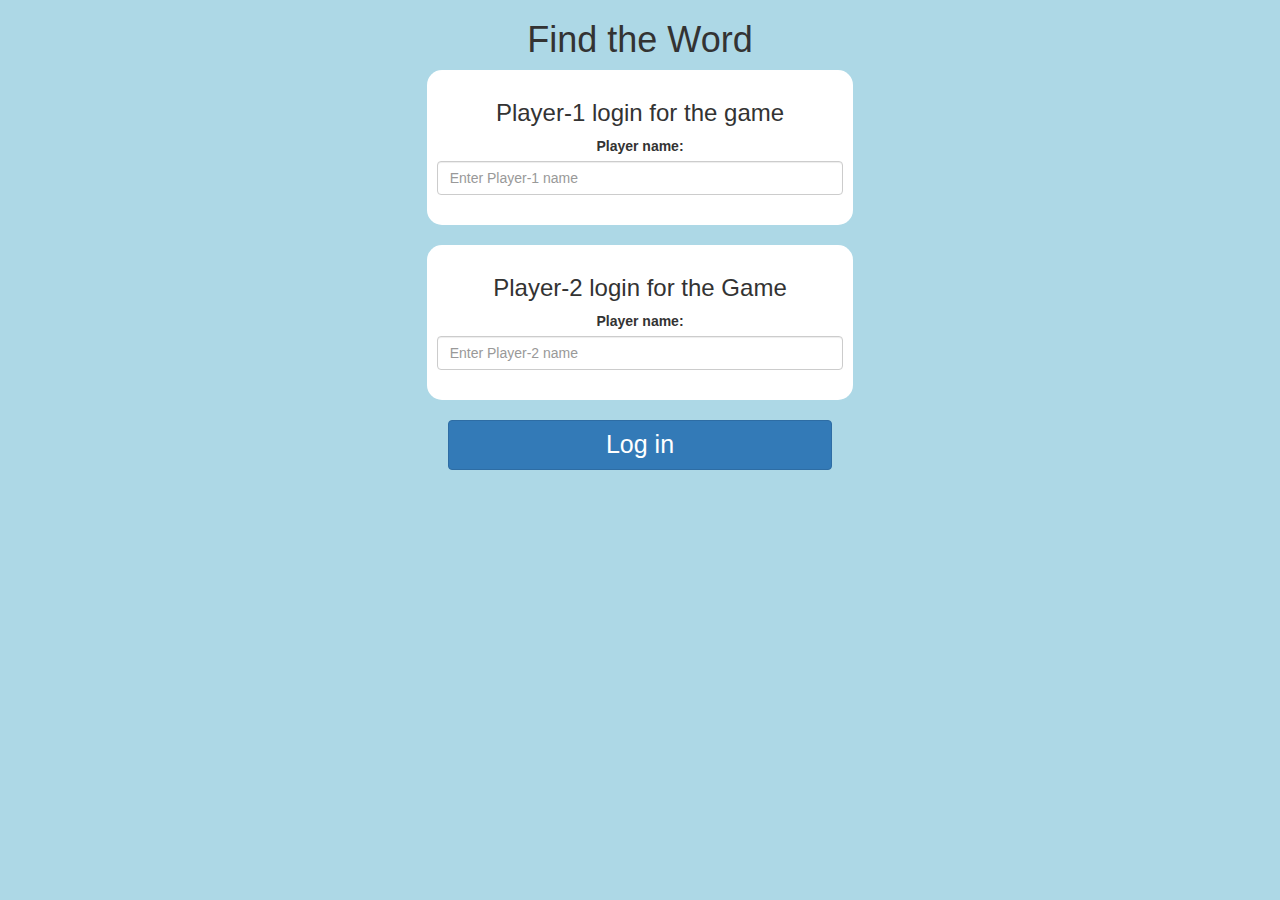
<file: index.html>
<!DOCTYPE html>
<html>
<head>
	<title>Guess The Word</title>

<meta name="viewport" content="width=device-width, initial-scale=1">
<link rel="stylesheet" href="https://maxcdn.bootstrapcdn.com/bootstrap/3.4.0/css/bootstrap.min.css">
<script src="https://ajax.googleapis.com/ajax/libs/jquery/3.4.1/jquery.min.js"></script>
<script src="https://maxcdn.bootstrapcdn.com/bootstrap/3.4.0/js/bootstrap.min.js"></script>

<link rel="stylesheet" type="text/css" href="game.css">

<script src="game_login.js"></script>
</head>
<body>
    <center>
		<h1>Find the Word</h1>
	<div class="col-lg-4 col-sm-8 col-xs-11 login_div">
       <h3>Player-1 login for the game</h3>
	   <label>Player name:</label>
	   <input type="text" id="player_1_name" class="form-control" placeholder="Enter Player-1 name">
<br>	
</div>
<br>

	<div class="col-lg-4 col-sm-8 col-xs-11 login_div">

       <h3>Player-2 login for the Game</h3>
		<label>Player name:</label>
		<input type="text" id="player_2_name" class="form-control"  placeholder="Enter Player-2 name">

<br>
	</div>
<br>


 <button class="btn btn-primary" style="width:30%;font-size:25px" onclick="next()">Log in</button>
	</center>
</body>
</html>
</file>
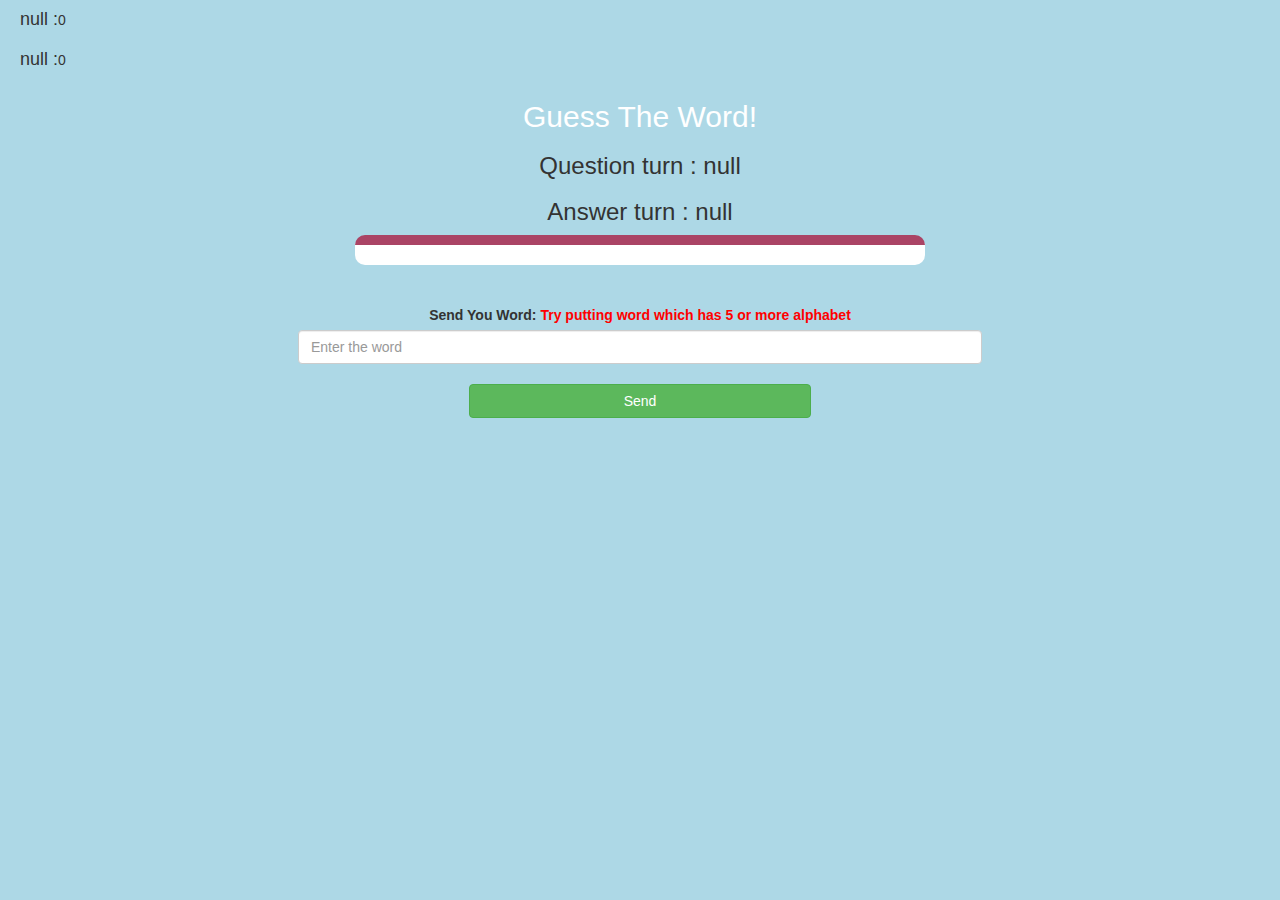
<file: game_page.html>
<!DOCTYPE html>
<html>
<head>
	<title>Guess The Word</title>

<meta name="viewport" content="width=device-width, initial-scale=1">
<link rel="stylesheet" href="https://maxcdn.bootstrapcdn.com/bootstrap/3.4.0/css/bootstrap.min.css">
<script src="https://ajax.googleapis.com/ajax/libs/jquery/3.4.1/jquery.min.js"></script>
<script src="https://maxcdn.bootstrapcdn.com/bootstrap/3.4.0/js/bootstrap.min.js"></script>

<link rel="stylesheet" type="text/css" href="game.css">
</head>
<body>
 <h4 id="player1_name"></h4><span id="player1_score"></span>
 <br>

 <h4 id="player2_name"></h4><span id="player2_score"></span>
<div class="container">
	<center>
		<h2 style="color: white;">Guess The Word!</h2>
        
        <h3 id="player_question"></h3>
        <h3 id="player_answer"></h3>

        <div id="output" class="col-lg-6">
			
		</div>

		<br>
		<br>

		<label>Send You Word: <b style="color: red">Try putting word which has 5 or more alphabet</b></label>
        
		<br>

		<input type="text" id="word" class="form-control" placeholder="Enter the word">
        <br>

		<button onclick="send()" class="btn btn-success" style="width:30%;">Send</button>
	</center>
</div>

<script src="game_page.js"></script>
</body>
</html>
</file>
<file: game.css>
body
{
	background: lightblue;
}

	.login_div
	{
		background: white;
		padding: 10px;
		float: none;
		border-radius: 15px;
	}


#player1_name , #player2_name
{
	display: inline-block;
	margin-left: 20px;
}
#word
{
	width: 60%;
}
#word_display
{
	letter-spacing: 5px;
}
#output
{
background: white;
border-radius: 10px;
border-top: 10px solid #AA4465;
padding: 10px;
float: none;
text-align: left;
}
</file>
